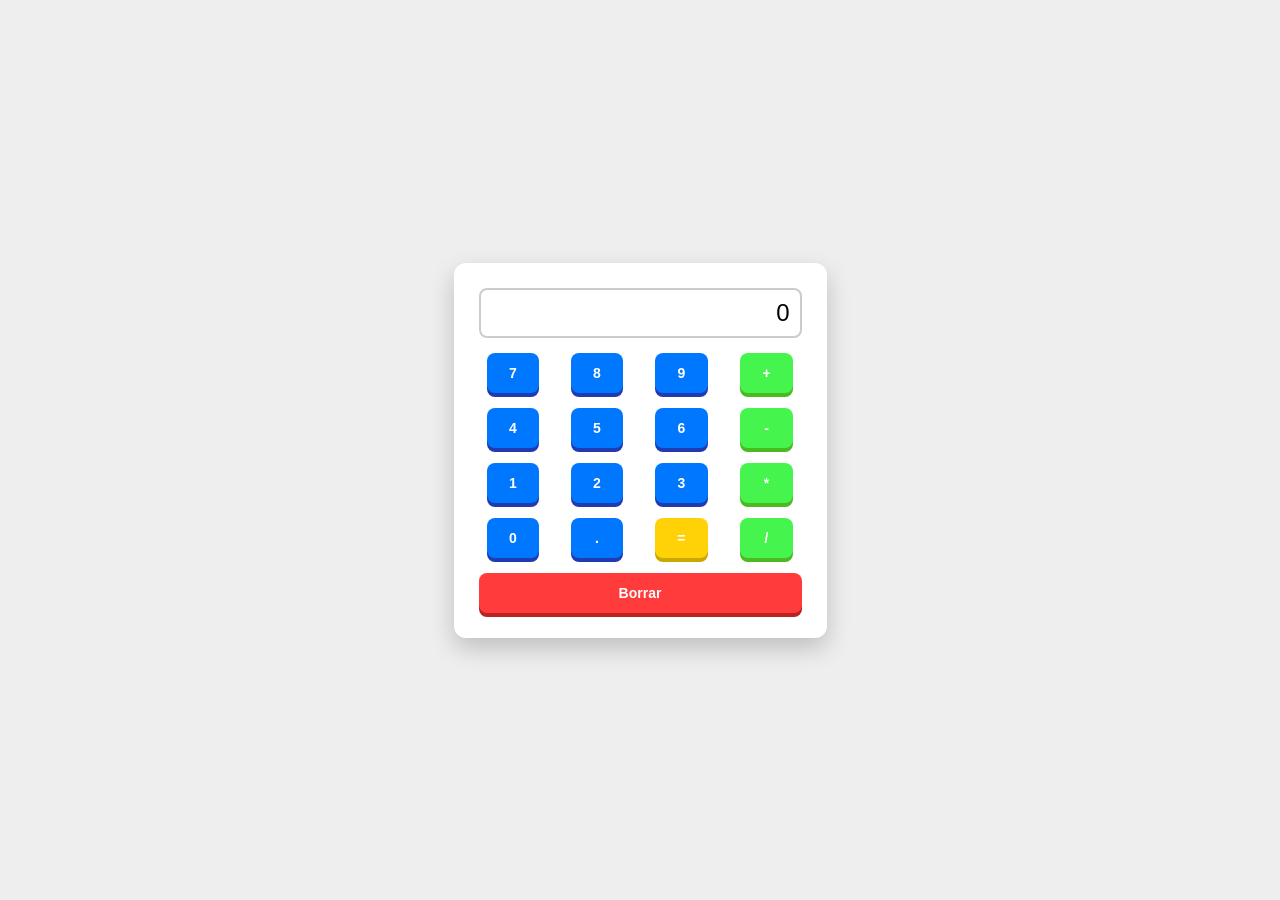
<file: unidad-1/actividad-1/Index.html>
<!DOCTYPE html>
<html lang="en">
    <link rel="stylesheet" href="styles.css">
<head>
    <meta charset="UTF-8">
    <meta name="viewport" content="width=device-width, initial-scale=1.0">
    <title>Document</title>
</head>
<body>
    <table>
        <tr><td colspan="4"><input type="text" class="pantalla" value="0" readonly></td></tr>
        <tr><td><button class="azul btn">7</button></td><td><button class="azul btn">8</button></td><td><button class="azul btn">9</button></td><td><button class="verde btn">+</button></td></tr>
        <tr><td><button class="azul btn">4</button></td><td><button class="azul btn">5</button></td><td><button class="azul btn">6</button></td><td><button class="verde btn">-</button></td></tr>
        <tr><td><button class="azul btn">1</button></td><td><button class="azul btn">2</button></td><td><button class="azul btn">3</button></td><td><button class="verde btn">*</button></td></tr>
        <tr><td><button class="azul btn">0</button></td><td><button class="azul btn">.</button></td><td><button class="amarillo btn">=</button></td><td><button class="verde btn">/</button></td></tr>
        <tr><td colspan="4"><button class="vestimenta-boton-borrar btn">Borrar</button></td></tr>
    </table>
    <script src="script.js"></script>
</body>
</html>
</file>
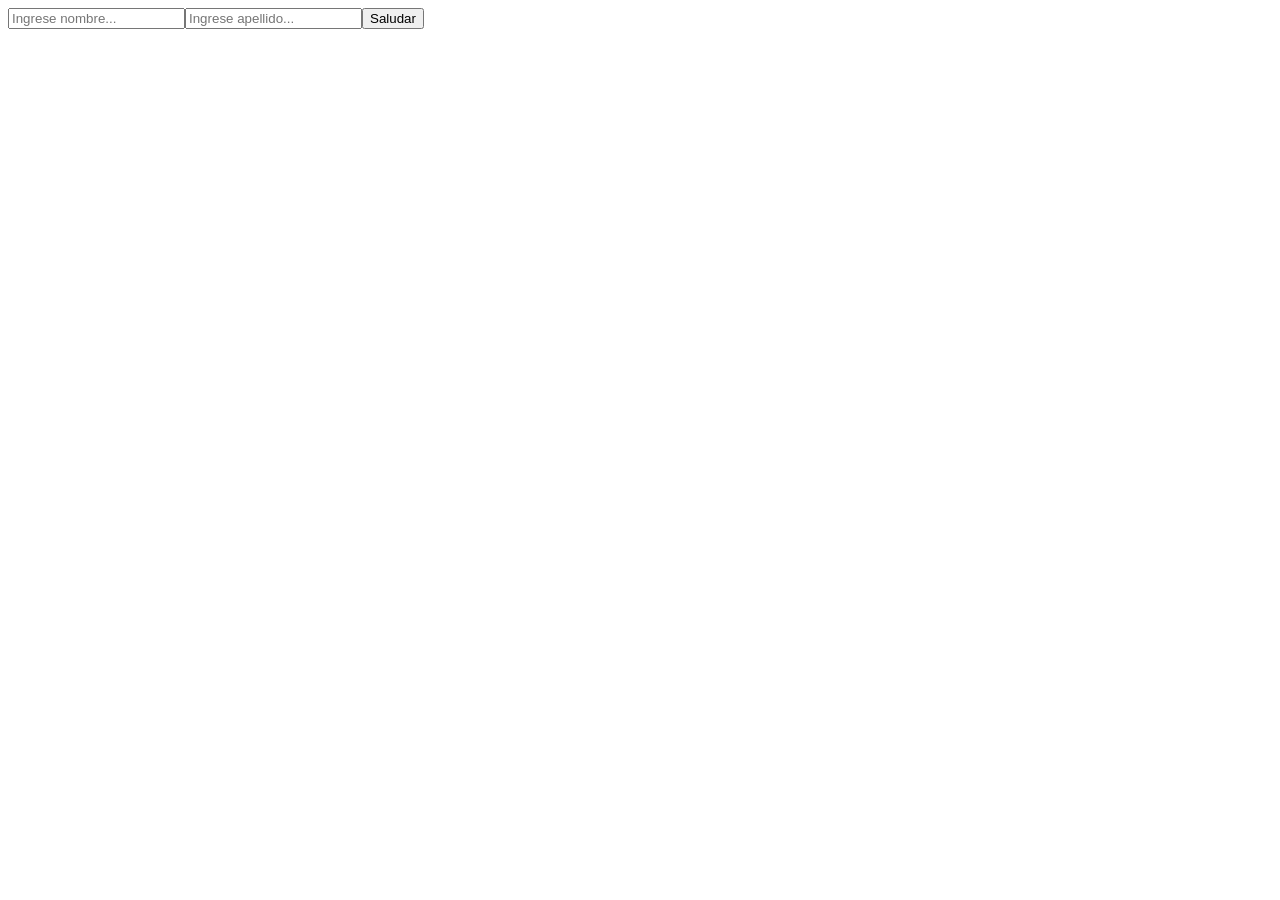
<file: tp-1/ejercicio-1/ejercicio-1.html>
<!DOCTYPE html>
<html lang="en">
<head>
    <meta charset="utf-8" />
    <title>Ejercicio de Saludo</title>
</head>
<body>

    <x-saludador></x-saludador>

<script>
class SaludadorForm extends HTMLElement {
    constructor() {
        super();

        
        this.inputNombre = document.createElement('input');
        this.inputApellido = document.createElement('input');
        this.btnSaludar = document.createElement('button');
        this.resultado = document.createElement('p'); // Párrafo para mostrar el saludo

        
        this.inputNombre.placeholder = 'Ingrese nombre...';
        this.inputApellido.placeholder = 'Ingrese apellido...';
        this.btnSaludar.innerText = 'Saludar';

        
        this.appendChild(this.inputNombre);
        this.appendChild(this.inputApellido);
        this.appendChild(this.btnSaludar);
        this.appendChild(this.resultado);
    }

    
    procesarSaludo() {
        
        let nombreRaw = this.inputNombre.value.trim();
        let apellidoRaw = this.inputApellido.value.trim();

        
        if (nombreRaw === "" || apellidoRaw === "") {
            this.resultado.innerText = "Por favor, complete ambos campos.";
            return;
        }

        
        let apellidoFormateado = apellidoRaw.toUpperCase();

        
        let nombreMinuscula = nombreRaw.toLowerCase();
        let nombreFormateado = nombreMinuscula.charAt(0).toUpperCase() + nombreMinuscula.slice(1);

        
        this.resultado.innerText = `¡Buenos días ${apellidoFormateado}, ${nombreFormateado}!`;
    }

    connectedCallback() {
        
        this.btnSaludar.onclick = () => this.procesarSaludo();
    }

    disconnectedCallback() {
        this.btnSaludar.onclick = null;
    }
}


customElements.define('x-saludador', SaludadorForm);
</script>

</body>
</html>
</file>
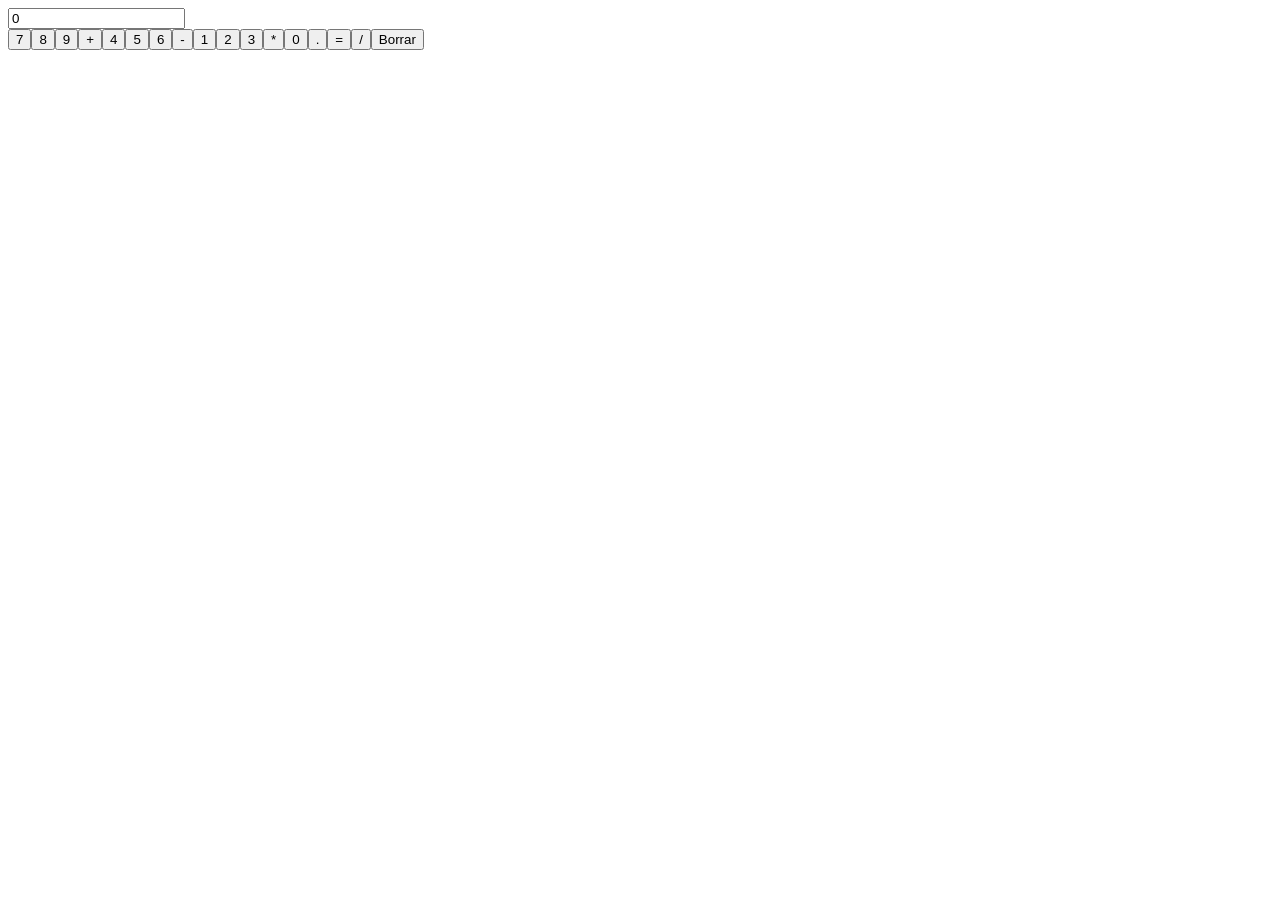
<file: unidad-1/actividad-2/calculadora.html>
<!DOCTYPE html>
<html lang="es">
<head>
<meta charset="UTF-8">
<title>Calculadora Web Component</title>
</head>

<body>

<x-calculadora></x-calculadora>

<script>
class Calculadora extends HTMLElement {

    constructor() {
        super();

        // Pantalla
        this.pantalla = document.createElement("input");
        this.pantalla.type = "text";
        this.pantalla.value = "0";
        this.pantalla.readOnly = true;

        // Contenedor
        this.container = document.createElement("div");

        // Botones
        const botones = [
            "7","8","9","+",
            "4","5","6","-",
            "1","2","3","*",
            "0",".","=","/",
            "Borrar"
        ];

        botones.forEach(texto => {
            const btn = document.createElement("button");
            btn.textContent = texto;

            btn.onclick = () => this.manejarClick(texto);

            this.container.appendChild(btn);
        });

        // Agregar todo al componente
        this.appendChild(this.pantalla);
        this.appendChild(this.container);
    }

    manejarClick(valor) {
        if (valor === "Borrar") {
            this.pantalla.value = "0";
        } 
        else if (valor === "=") {
            try {
                this.pantalla.value = eval(this.pantalla.value);
            } catch {
                this.pantalla.value = "Error";
            }
        } 
        else {
            if (this.pantalla.value === "0") {
                this.pantalla.value = valor;
            } else {
                this.pantalla.value += valor;
            }
        }
    }
}

// Registrar el componente
customElements.define("x-calculadora", Calculadora);

</script>

</body>
</file>
<file: unidad-1/actividad-1/styles.css>
/* Estilo base para TODOS los botones */
button {
    color: white;
    font-family: Arial, sans-serif;
    font-weight: bold;
    font-size: 14px;
    width: 75%;
    height: 40px;
    border-radius: 8px;
    border: none;
    cursor: pointer;
    transition: all 0.2s ease;
}

/* Números */
.azul {
    background-color: #0077ff;
    box-shadow: 0px 4px #203bb1;
}

/* Operadores */
.verde {
    background-color: #45f54e;
    box-shadow: 0px 4px #4bb920;
}

/* Igual */
.amarillo {
    background-color: #ffd207;
    box-shadow: 0px 4px #c9a800;
}

/* Borrar */
.vestimenta-boton-borrar {
    background-color: #ff3b3b;
    box-shadow: 0px 4px #bb2222;
    height: 40px;
    width: 100%;
}

/* Efecto hover */
button:hover {
    filter: brightness(1.1);
}

/* Efecto cuando hacés click */
button:active {
    transform: translateY(4px);
    box-shadow: 0px 1px #000;
}

/* Pantalla */
.pantalla {
    width: 100%;
    height: 50px;
    font-size: 24px;
    text-align: right;
    padding: 10px;
    border-radius: 8px;
    border: 2px solid #ccc;
    box-sizing: border-box;
}

/* Tabla */
table {
    background: white;
    padding: 15px;
    border-spacing: 5px;
    border-radius: 12px;
    box-shadow: 0px 10px 25px rgba(0,0,0,0.2);
}

/* Centrado */
body {
    height: 100vh;
    margin: 0;
    display: flex;
    justify-content: center;
    align-items: center;
    background-color: #eee;
}
td {
    text-align: center;
    padding: 5px;
}
</file>
